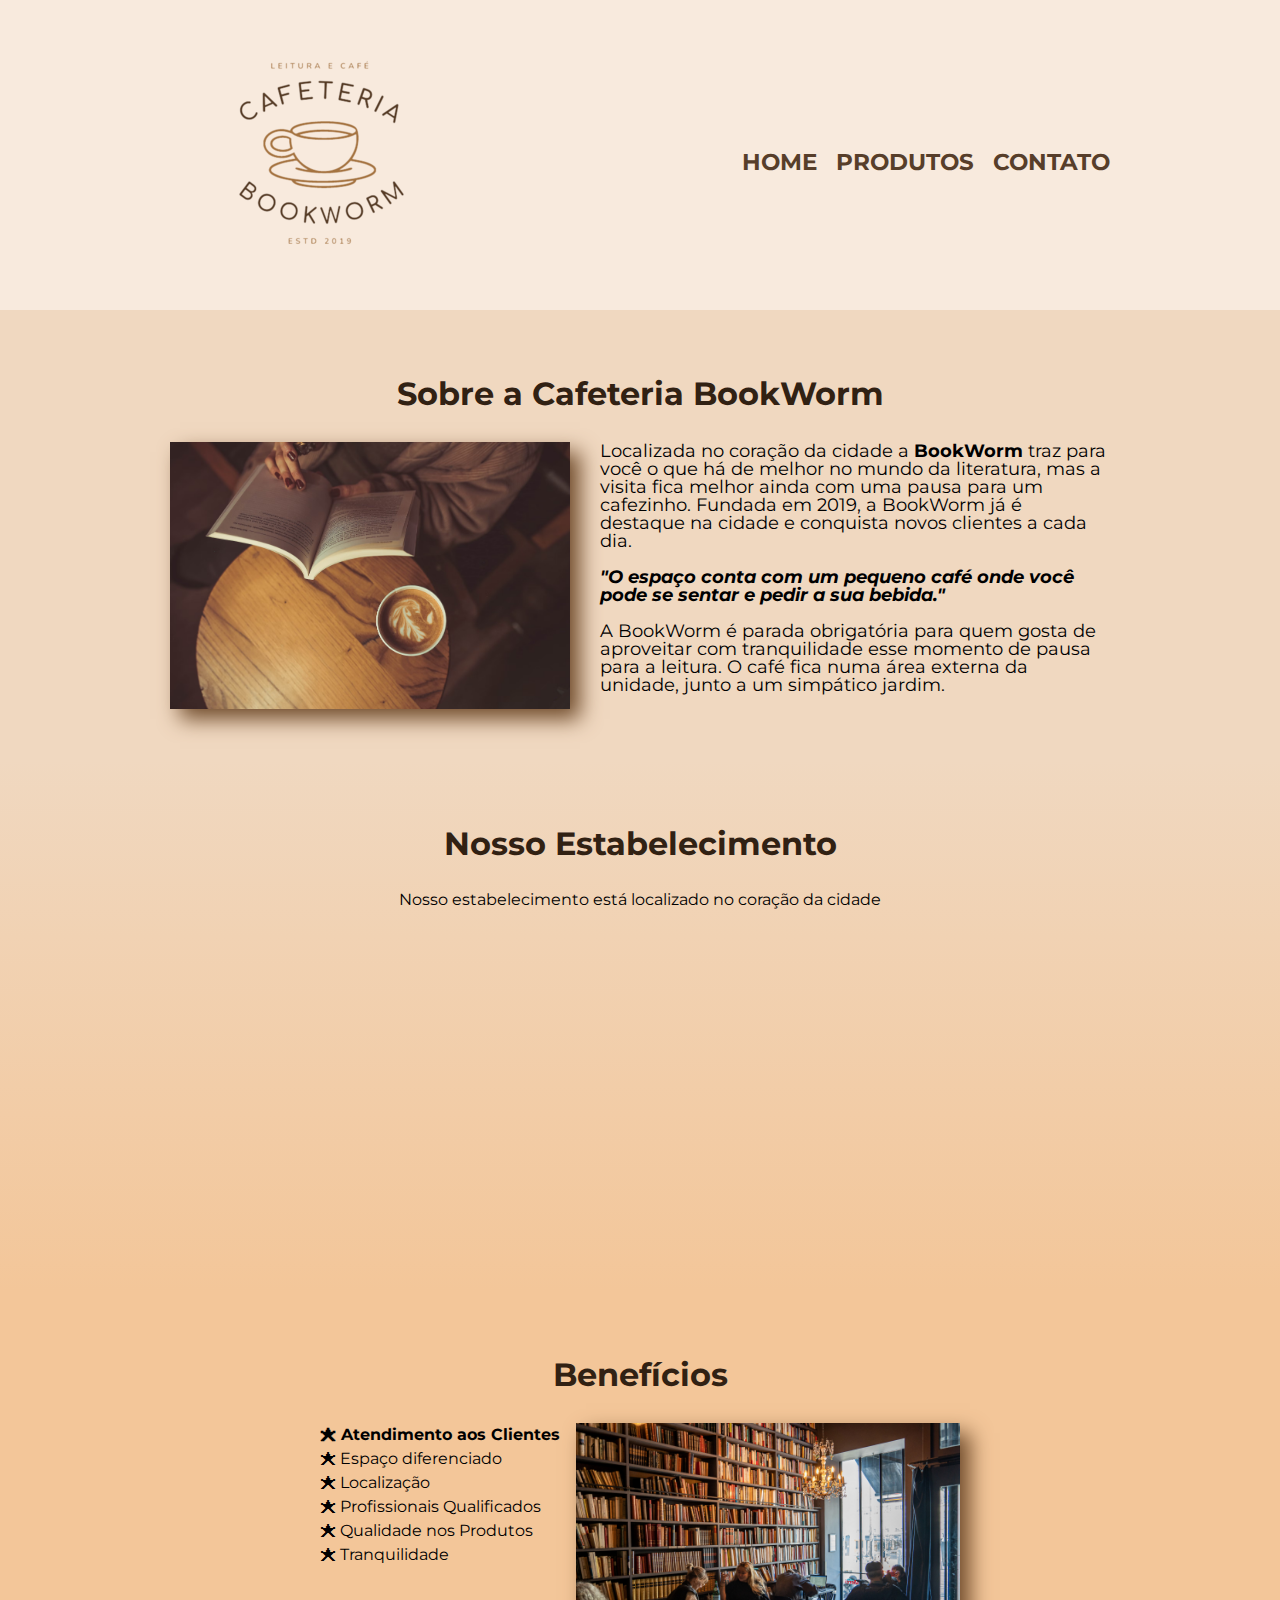
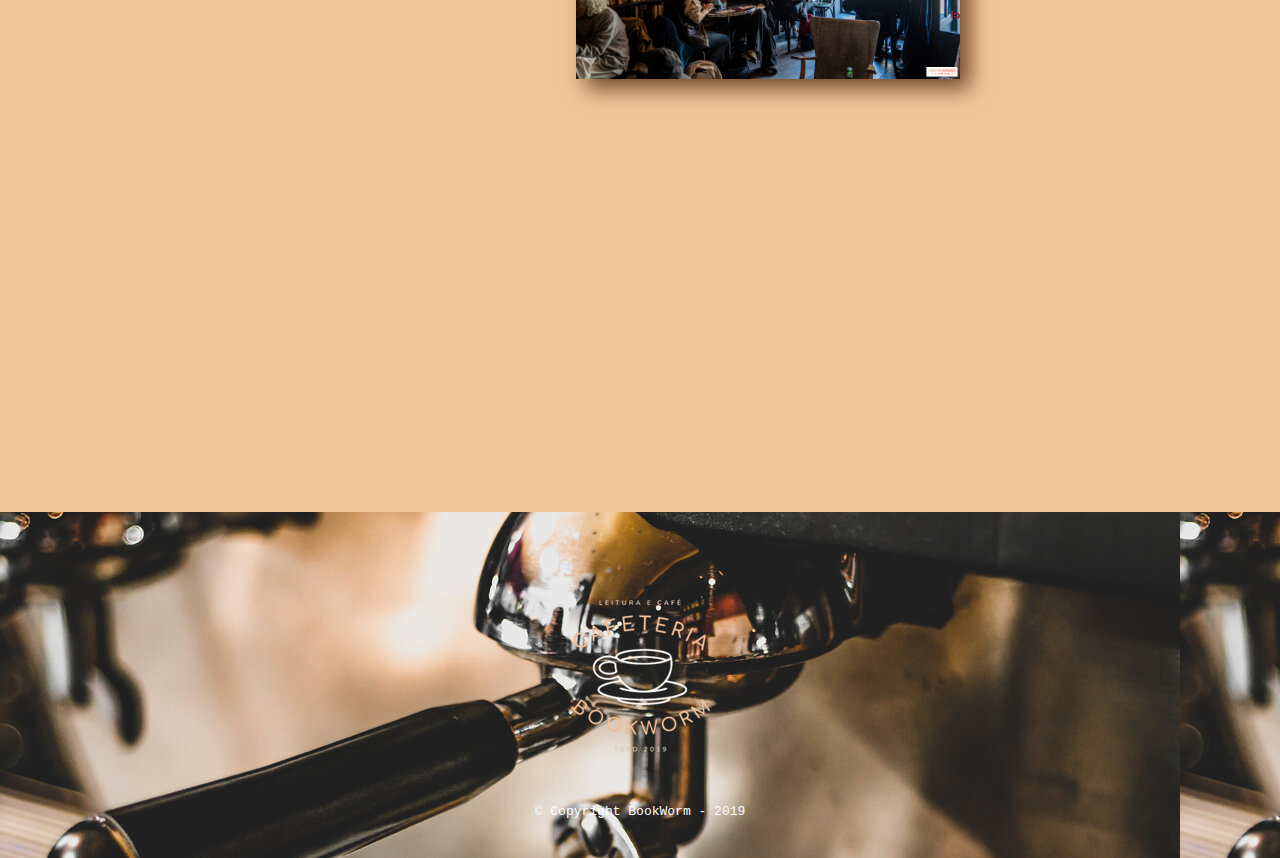
<file: index.html>
<!DOCTYPE html>
<html lang="pt-br">
    <head>
        <meta charset="UTF-8">
        <meta name="viewport" content="width=device-width">
        <title>BookWorm</title>
        <link rel="stylesheet" href="reset.css">
        <link rel="stylesheet" href="style.css">      
        <link href="https://fonts.googleapis.com/css2?family=Montserrat&display=swap" rel="stylesheet">  
    </head>

    <body>
        <header>
            <div class="caixa">
                <h1><img src="imagens/logotipo sem fundo4.png"></h1>

                <nav>
                    <ul class="navegacao">
                        <li><a href="index.html">Home</a></li>
                        <li><a href="produtos.html">Produtos</a></li>
                        <li><a href="contato.html">Contato</a></li>
                    </ul>
                </nav>
            </div>
        </header>

        <main class="home-principal">
            <section class="principal">
                <h2 class="titulo-principal">Sobre a Cafeteria BookWorm</h2>

                <img class="comidinha" src="imagens/teste.avif" alt="Imagem de um café com um livro">

                <p>Localizada no coração da cidade a <strong>BookWorm</strong> traz para você o que há de melhor no mundo da literatura, mas a visita fica melhor ainda com uma pausa para um cafezinho. Fundada em 2019, a BookWorm já é destaque na cidade e conquista novos clientes a cada dia.</p>
                
                <p id="missao"><em><strong>"O espaço conta com um pequeno café onde você pode se sentar e pedir a sua bebida."</strong></em></p>
                
                <p>A BookWorm é parada obrigatória para quem gosta de aproveitar com tranquilidade esse momento de pausa para a leitura. O café fica numa área externa da unidade, junto a um simpático jardim.</p> 
            </section>

            <section class="mapa">
                <h3 class="titulo-principal">Nosso Estabelecimento</h3>
                <p>Nosso estabelecimento está localizado no coração da cidade</p>
                <div class="mapa-conteudo">
                    <iframe src="https://www.google.com/maps/embed?pb=!1m18!1m12!1m3!1d14625.066427660018!2d-46.65841249218749!3d-23.5947696!2m3!1f0!2f0!3f0!3m2!1i1024!2i768!4f13.1!3m3!1m2!1s0x94ce5a25f371f3cb%3A0x298e8a67f6dc2d7d!2sCaf%C3%A9%20das%20Coisinhas!5e0!3m2!1spt-BR!2sbr!4v1673892205312!5m2!1spt-BR!2sbr" width="100%" height="300" style="border:0;" allowfullscreen="" loading="lazy" referrerpolicy="no-referrer-when-downgrade"></iframe>
                </div>
            </section>

            <section class="beneficios">
                <h3 class="titulo-principal">Benefícios</h3>

                <div class="conteudo-beneficios">
                    <ul class="lista-beneficios">
                        <li class="itens">Atendimento aos Clientes</li>
                        <li class="itens">Espaço diferenciado</li>
                        <li class="itens">Localização</li>
                        <li class="itens">Profissionais Qualificados</li>
                        <li class="itens">Qualidade nos Produtos</li>
                        <li class="itens">Tranquilidade</li>
                    </ul><img src="imagens/bookcafe.jpg" class="imagem-beneficios">
                </div>

                <div class="video">
                    <iframe width="100%" height="315" src="https://www.youtube.com/embed/MYPVQccHhAQ" title="YouTube video player" frameborder="0" allow="accelerometer; autoplay; clipboard-write; encrypted-media; gyroscope; picture-in-picture; web-share" allowfullscreen></iframe>
                </div>

            </section>

        </main>

        <footer>
            <img src="imagens/logo.png">
            <p class="copy">&copy; Copyright BookWorm - 2019</p>
        </footer>

    </body>

</html>
</file>
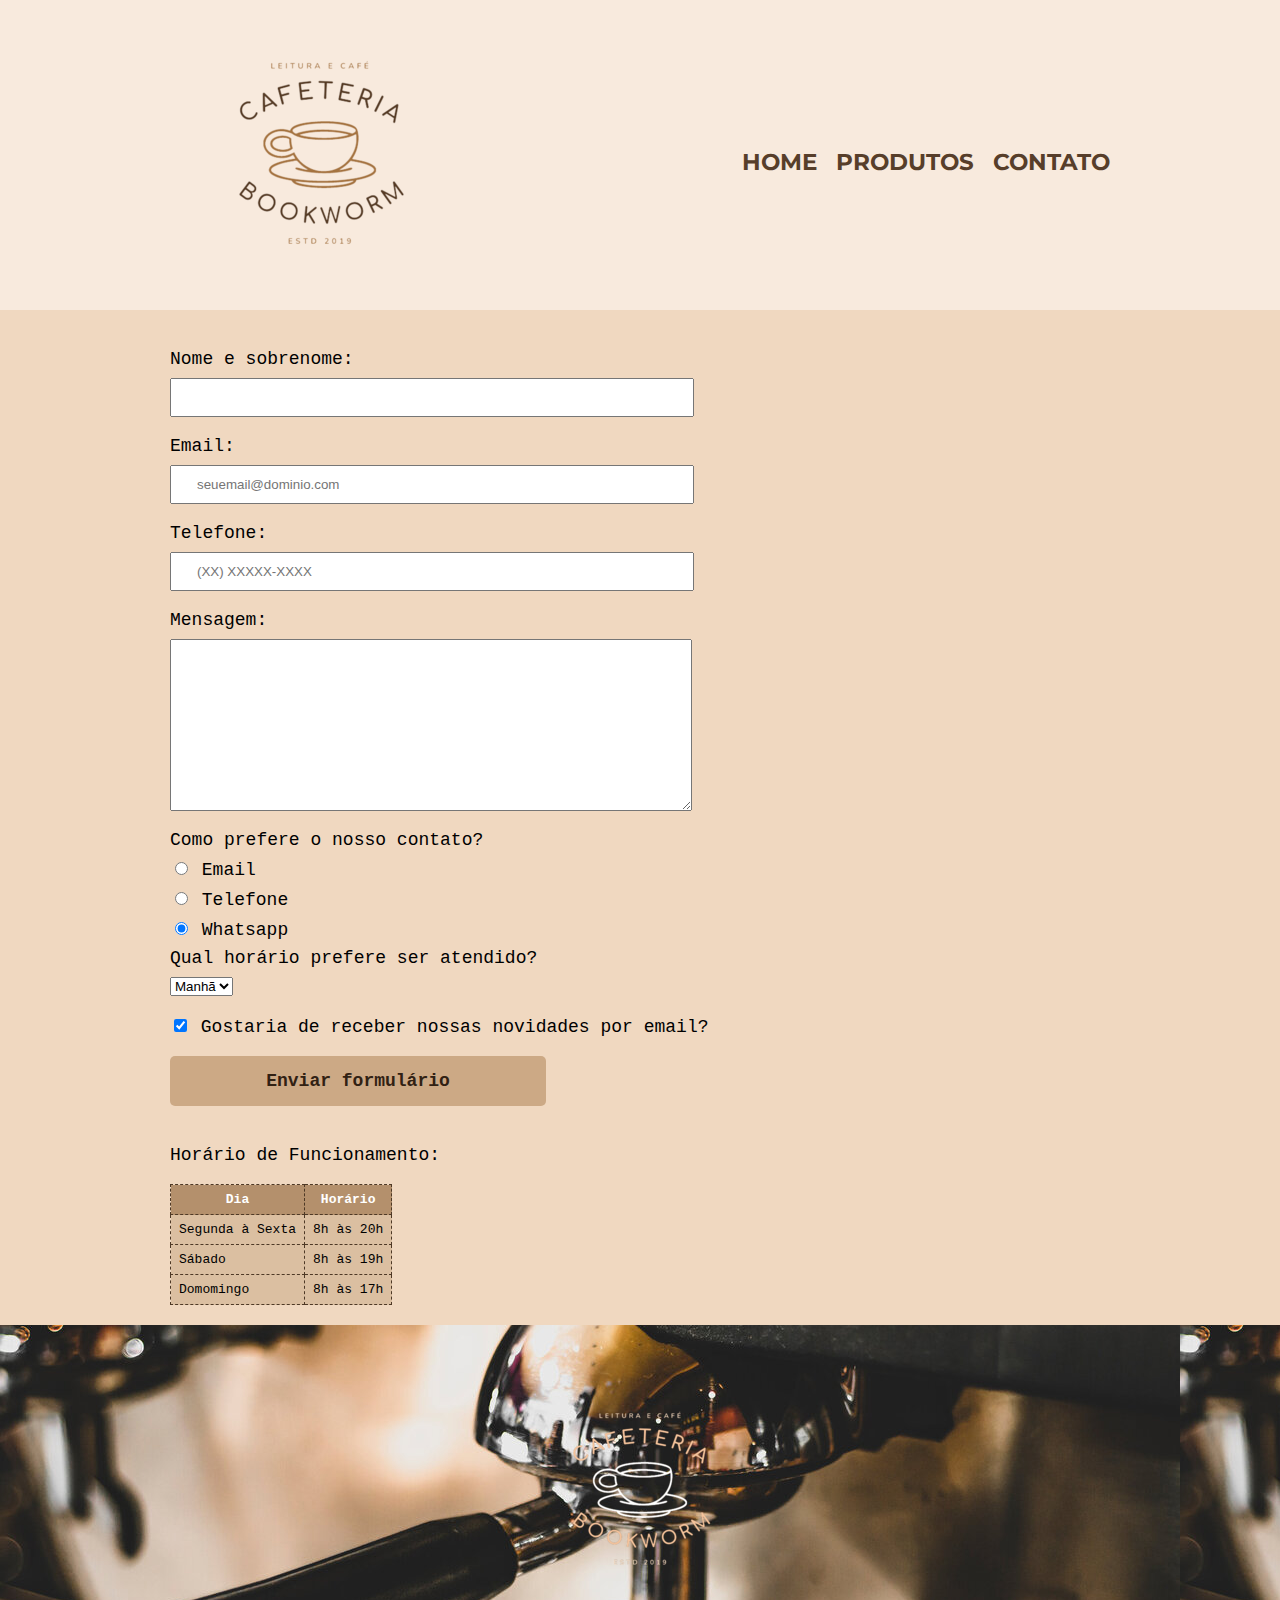
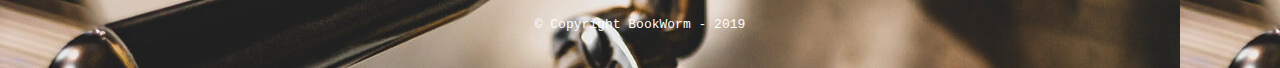
<file: contato.html>
<!DOCTYPE html>
<html>
    <head>
        <meta charset="UTF-8">
        <meta name="viewport" content="width=device-width">
        <title>Contato - BookWorm </title>
        <link rel="stylesheet" href="reset.css">
        <link rel="stylesheet" href="style.css">
        <link href="https://fonts.googleapis.com/css2?family=Montserrat&display=swap" rel="stylesheet">  
    </head>

    <body>
        <header>
            <div class="caixa">
                <h1><img src="imagens/logotipo sem fundo4.png" alt="Logo da Cafeteria BookWorm"></h1>

                <nav>
                    <ul class="navegacao">
                        <li><a href="index.html">Home</a></li>
                        <li><a href="produtos.html">Produtos</a></li>
                        <li><a href="contato.html">Contato</a></li>
                    </ul>
                </nav>
            </div>
        </header>

        <main class="cont">
            <form>
                <label for="nomesobrenome">Nome e sobrenome: </label>
                <input type="text" id="nomesobrenome" class="input-padrao" required> 

                <label for="email">Email:</label>
                <input type="email" id="email" class="input-padrao" required placeholder="seuemail@dominio.com">

                <label for="telefone">Telefone:</label>
                <input type="tel" id="telefone" class="input-padrao" required placeholder="(XX) XXXXX-XXXX">

                <label for="mensagem">Mensagem:</label>
                <textarea cols="68" rows="10" id="mensagem" class="input-padrao" required></textarea>

                <fieldset>
                    <legend>Como prefere o nosso contato?</legend>
                    <label for="radio-email"> <input type="radio" name="contato" value="email" id="radio-email"> Email</label>                    

                    <label for="radio-telefone"> <input type="radio" name="contato" value="telefone" id="radio-telefone"> Telefone</label>

                    <label for="radio-wpp"><input type="radio" name="contato" value="whatsapp" id="radio-wpp" checked> Whatsapp</label>
                </fieldset>
                
                <fieldset>
                    <legend>Qual horário prefere ser atendido?</legend>
                    <select>
                            <option>Manhã</option>
                            <option>Tarde</option>
                            <option>Noite</option>
                    </select>
                </fieldset>
                
                <label class="checkbox"><input type="checkbox" checked> Gostaria de receber nossas novidades por email?</label>

                <input type="submit" value="Enviar formulário" class="enviar">
                
            </form>
            <p class="horariofun">Horário de Funcionamento:</p>
            <table>
                <thead>
                    <tr>
                        <th>Dia</th>
                        <th>Horário</th>
                    </tr>
                </thead>
                <tbody>
                    <tr>
                        <td>Segunda à Sexta</td>
                        <td>8h às 20h</td>
                    </tr>


                    <tr>
                        <td>Sábado</td>
                        <td>8h às 19h</td>
                    </tr>


                    <tr>
                        <td>Domomingo</td>
                        <td>8h às 17h</td>
                    </tr>
                </tbody>
            </table>
        </main>

        <footer>
            <img src="imagens/logo.png" alt="Logo da Cafeteria BookWorm"> 
            <p class="copy">&copy; Copyright BookWorm - 2019</p>
        </footer>

    </body>


</html>
</file>
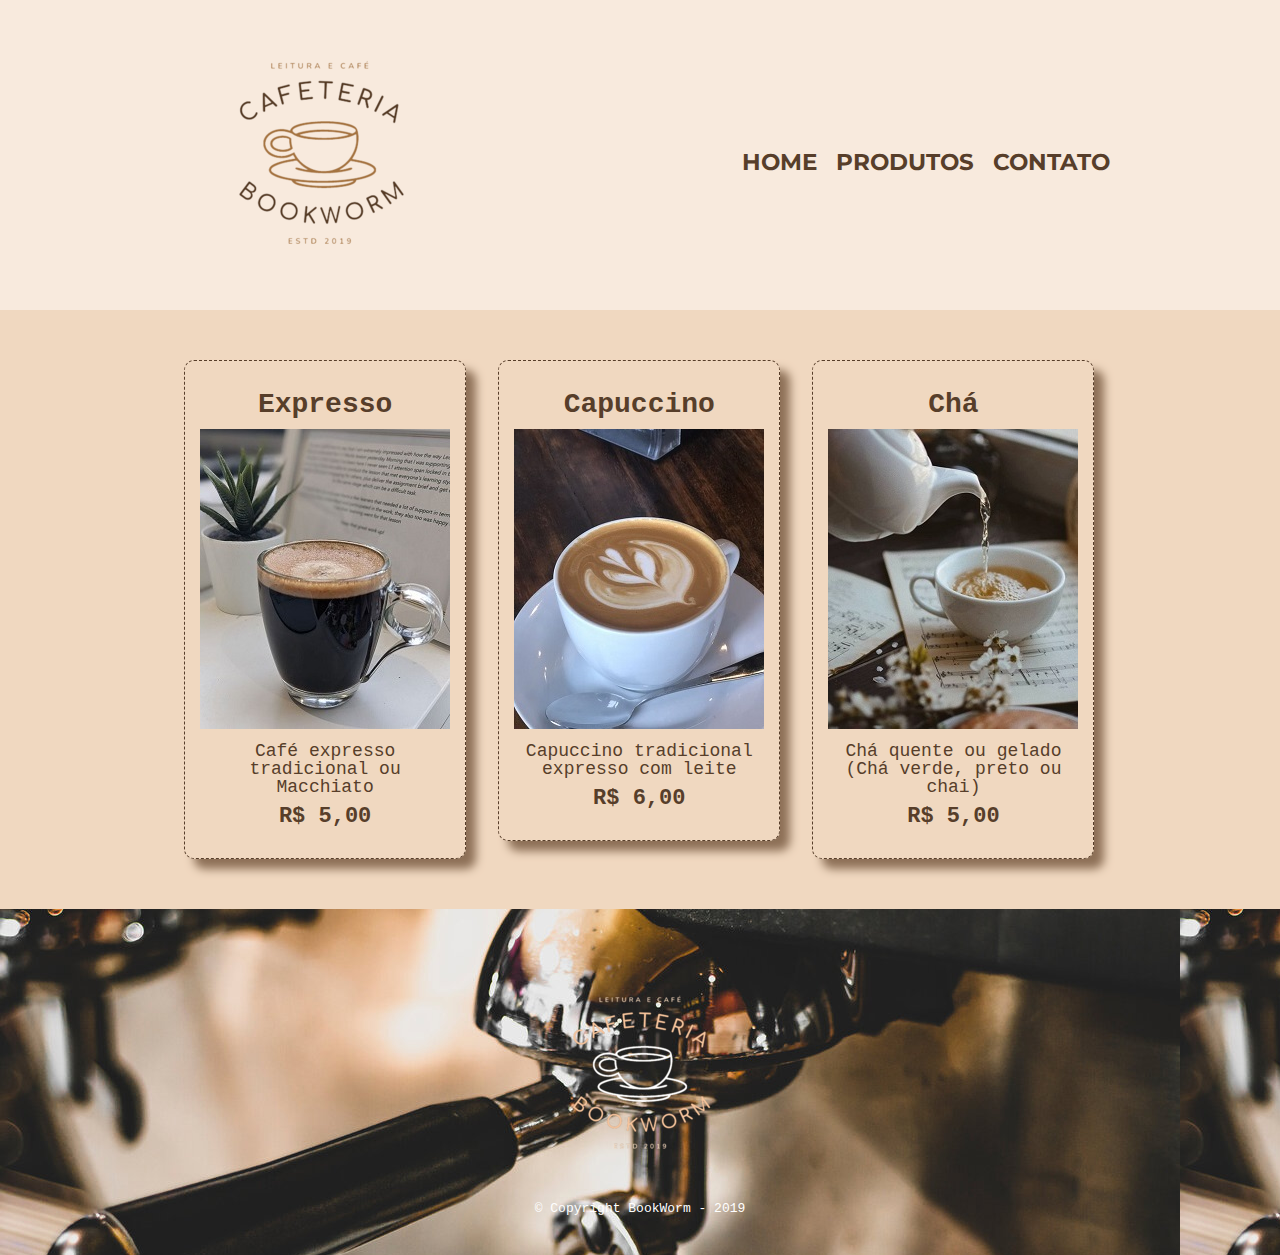
<file: produtos.html>
<!DOCTYPE html>
<html>
    <head>
        <meta charset="UTF-8">
        <meta name="viewport" content="width=device-width">
        <title>Produtos - BookWorm </title>
        <link rel="stylesheet" href="reset.css">
        <link rel="stylesheet" href="style.css">
        <link href="https://fonts.googleapis.com/css2?family=Montserrat&display=swap" rel="stylesheet">  
    </head>

    <body>
        <header>
            <div class="caixa">
                <h1><img src="imagens/logotipo sem fundo4.png"></h1>

                <nav>
                    <ul class="navegacao">
                        <li><a href="index.html">Home</a></li>
                        <li><a href="produtos.html">Produtos</a></li>
                        <li><a href="contato.html">Contato</a></li>
                    </ul>
                </nav>
            </div>
        </header>

        <main>
            <ul class="produtos">
                <li>
                    <h2>Expresso</h2>
                    <img src="imagens/expresso.jpg">
                    <p class="produto-descricao">Café expresso tradicional ou Macchiato</p>
                    <p class="produto-preco">R$ 5,00</p>
                </li>

                <li>
                    <h2>Capuccino</h2>
                    <img src="imagens/capuccino.jpg">
                    <p class="produto-descricao">Capuccino tradicional expresso com leite</p>
                    <p class="produto-preco">R$ 6,00</p>
                </li>

                <li>
                    <h2>Chá</h2>
                    <img src="imagens/chá.jpg">
                    <p class="produto-descricao">Chá quente ou gelado (Chá verde, preto ou chai)</p>
                    <p class="produto-preco">R$ 5,00</p>
                </li>
            </ul>
        </main>

        <footer>
            <img src="imagens/logo.png">
            <p class="copy">&copy; Copyright BookWorm - 2019</p>
        </footer>

    </body>


</html>
</file>
<file: style.css>
body{
    font-family: 'Montserrat', sans-serif;
    background: #f0d8c0;
    
}

header{
    padding: 1px 0;
    background: #f8eadd;
}

main{
    background: #f0d8c0;
}

.caixa{
    position: relative;
    width: 940px;
    margin: 0 auto;
}

nav{ 
    position: absolute;
    top: 150px;
    right: 0;
}

nav li{
    display: inline;
    margin: 0 0 0 15px;
}


nav a{
    text-transform: uppercase;
    color: #573E2A;
    font-weight: bold;
    font-size: 23px;
    text-decoration: none;
}

nav a:hover{
    color: #312113;
    text-decoration:underline;
    text-decoration-style: dashed;
}

.produtos{
    width: 940px;
    margin: 0 auto;
    padding: 50px 0;
}

.produtos li{
    display: inline-block;
    text-align: center;
    width: 30%;
    vertical-align: top;
    margin: 0 1.5%;
    padding: 30px 15px;
    box-sizing: border-box;
    border: 1px dashed #573E2A;
    border-radius: 10px;
    box-shadow: 10px 10px 10px #8d7057;
}

.produtos li:hover{
    border-color:#ffffff;
}

.produtos li:active{
    border-color:#dbbfa1;
}

.produtos li:hover h2{
    font-size: 33px;
}

.produtos h2{
    font-family: monospace;
    color: #573E2A;
    font-size: 28px;
    font-weight: bold;
    margin-bottom: 10px;
}

.produto-descricao{
    color: #573E2A;
    font-family: monospace;
    font-size: 18px;
    margin-top: 10px;
}

.produto-preco{
    color: #573E2A;
    font-family: monospace;
    font-size: 22px;
    font-weight: bold;
    margin-top: 10px;
}

footer{
    text-align: center;
    background: url("imagens/bookworm\ café.jpg");
    padding: 40px 0;
}

.copy{
    font-family: monospace;
    font-size: 13px;
    color: #ffffff;
}

.cont{
    width: 940px;
    margin: 0 auto;
    font-family: monospace;
    background: #f0d8c0;
}

form{
    margin: 40px 0;
}

form label, form legend{
    display: block;
    font-size: 18px;
    margin: 0 0 10px;
}

.input-padrao{
    display: block;
    margin: 0 0 20px;
    padding: 10px 25px;
    width: 50%;
}

.checkbox{
    margin: 20px 0;
}

.enviar{
    width: 40%;
    padding: 15px 0;
    background: #cca985;
    color: #312113;
    font-weight: bold;
    font-size: 18px;
    font-family: monospace;
    border: none;
    border-radius: 5px;
    transition: 1s all;
    cursor: pointer;
}

.enviar:hover{
    background: #b4906c;
    transform: scale(1.1);
}

.horariofun{
    font-size: 18px;
}

table{
    margin: 20px 0;
}

thead{
    background: #b4906c;
    color: #ffffff;
    font-weight: bold;
}

td, th{
    border: 1px dashed #4e3926;
    padding: 8px 8px;
}

tbody{
    background: #dbbfa1;
}


/* css da página inicial */
.banner{
    width: 100%;
}

.titulo-principal{
    text-align: center;
    font-size: 2em;
    color: #312113;
    font-weight: bold;
    margin: 20px 0 1em;
    clear: left;
}

.principal{
    padding: 3em 0;
    background: #f0d8c0;
    width: 940px;
    margin: 0 auto;
}

.principal p{
    margin: 0 0 1em;
    font-size: 18px;
}

.principal strong{
    font-weight: bold;
}

.principal em{
    font-style: italic;
}

.comidinha{
    width: 400px;
    float: left;
    margin: 0 30px 30px 0;
    box-shadow: 10px 10px 20px #704c2c;
}

.mapa{
    padding: 3em 0;
    background: linear-gradient(#f0d8c0,#f3c699);
}
.mapa-conteudo{
    width: 940px;
    margin: 0 auto;
}

.mapa p{
    margin: 0 0 2em;
    text-align: center;
}

.beneficios{
    padding: 3em 0;
    background: #f3c699;
}

.conteudo-beneficios{
    width: 640px;
    margin: 0 auto;
}

.itens{
    line-height: 1.5;
}

.itens:first-child{
    font-weight: bold;
}

.itens:before{
    content: "🟊 ";
}

.lista-beneficios{
    width: 40%;
    display: inline-block;
    vertical-align: top;
}

.imagem-beneficios{
    width: 60%;
    box-shadow: 10px 10px 20px #704c2c;
}

.video{
    width: 560px;
    margin: 2em auto;
}


@media screen and (max-width: 480px){
    .caixa, .principal, .conteudo-beneficios, .mapa-conteudo, .video{
        width: auto;
        margin: 15px;
    }

    h1{
        text-align: center;
    }

    nav{
        position: static;
    }

    .lista-beneficios, .imagem-beneficios{
        width: 100%;
    }

    .produtos{
        width: auto;
        margin: 0 auto;
        padding: 30px 20px 30px;
    }

    .produtos li{
        width: auto;
    }

    .cont{
        width: auto;
    }
}
</file>
